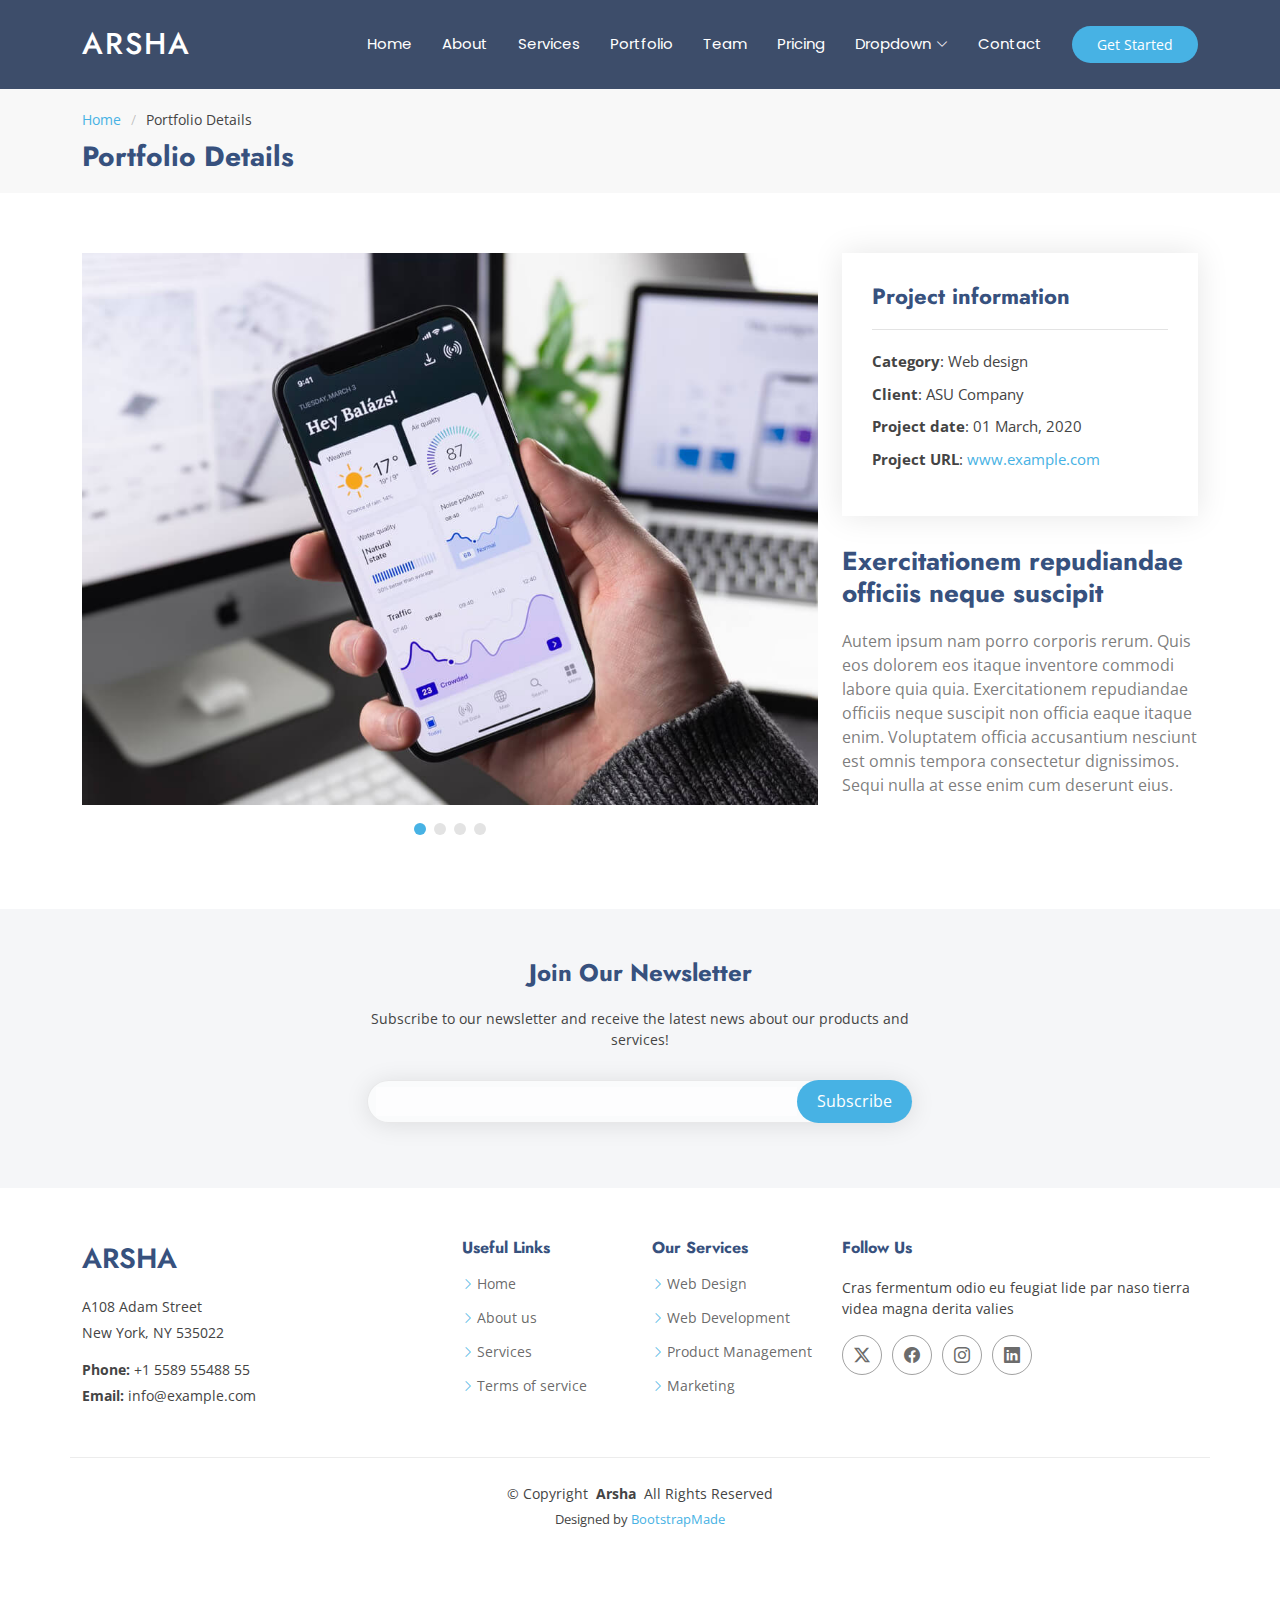
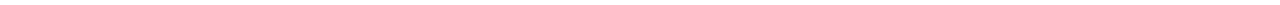
<file: portfolio-details.html>
<!DOCTYPE html>
<html lang="en">

<head>
  <meta charset="utf-8">
  <meta content="width=device-width, initial-scale=1.0" name="viewport">
  <title>Megha Enterprises</title>
  <meta name="description" content="">
  <meta name="keywords" content="">

  <!-- Favicons -->
  <link href="assets/img/favicon.png" rel="icon">
  <link href="assets/img/apple-touch-icon.png" rel="apple-touch-icon">

  <!-- Fonts -->
  <link href="https://fonts.googleapis.com" rel="preconnect">
  <link href="https://fonts.gstatic.com" rel="preconnect" crossorigin>
  <link href="https://fonts.googleapis.com/css2?family=Open+Sans:ital,wght@0,300;0,400;0,500;0,600;0,700;0,800;1,300;1,400;1,500;1,600;1,700;1,800&family=Poppins:ital,wght@0,100;0,200;0,300;0,400;0,500;0,600;0,700;0,800;0,900;1,100;1,200;1,300;1,400;1,500;1,600;1,700;1,800;1,900&family=Jost:ital,wght@0,100;0,200;0,300;0,400;0,500;0,600;0,700;0,800;0,900;1,100;1,200;1,300;1,400;1,500;1,600;1,700;1,800;1,900&display=swap" rel="stylesheet">

  <!-- Vendor CSS Files -->
  <link href="assets/vendor/bootstrap/css/bootstrap.min.css" rel="stylesheet">
  <link href="assets/vendor/bootstrap-icons/bootstrap-icons.css" rel="stylesheet">
  <link href="assets/vendor/aos/aos.css" rel="stylesheet">
  <link href="assets/vendor/glightbox/css/glightbox.min.css" rel="stylesheet">
  <link href="assets/vendor/swiper/swiper-bundle.min.css" rel="stylesheet">

  <!-- Main CSS File -->
  <link href="assets/css/main.css" rel="stylesheet">

  <!-- =======================================================
  * Template Name: Arsha
  * Template URL: https://bootstrapmade.com/arsha-free-bootstrap-html-template-corporate/
  * Updated: Aug 07 2024 with Bootstrap v5.3.3
  * Author: BootstrapMade.com
  * License: https://bootstrapmade.com/license/
  ======================================================== -->
</head>

<body class="portfolio-details-page">

  <header id="header" class="header d-flex align-items-center sticky-top">
    <div class="container-fluid container-xl position-relative d-flex align-items-center">

      <a href="index.html" class="logo d-flex align-items-center me-auto">
        <!-- Uncomment the line below if you also wish to use an image logo -->
        <!-- <img src="assets/img/logo.png" alt=""> -->
        <h1 class="sitename">Arsha</h1>
      </a>

      <nav id="navmenu" class="navmenu">
        <ul>
          <li><a href="#hero">Home</a></li>
          <li><a href="#about">About</a></li>
          <li><a href="#services">Services</a></li>
          <li><a href="#portfolio">Portfolio</a></li>
          <li><a href="#team">Team</a></li>
          <li><a href="#pricing">Pricing</a></li>
          <li class="dropdown"><a href="#"><span>Dropdown</span> <i class="bi bi-chevron-down toggle-dropdown"></i></a>
            <ul>
              <li><a href="#">Dropdown 1</a></li>
              <li class="dropdown"><a href="#"><span>Deep Dropdown</span> <i class="bi bi-chevron-down toggle-dropdown"></i></a>
                <ul>
                  <li><a href="#">Deep Dropdown 1</a></li>
                  <li><a href="#">Deep Dropdown 2</a></li>
                  <li><a href="#">Deep Dropdown 3</a></li>
                  <li><a href="#">Deep Dropdown 4</a></li>
                  <li><a href="#">Deep Dropdown 5</a></li>
                </ul>
              </li>
              <li><a href="#">Dropdown 2</a></li>
              <li><a href="#">Dropdown 3</a></li>
              <li><a href="#">Dropdown 4</a></li>
            </ul>
          </li>
          <li><a href="#contact">Contact</a></li>
        </ul>
        <i class="mobile-nav-toggle d-xl-none bi bi-list"></i>
      </nav>

      <a class="btn-getstarted" href="#about">Get Started</a>

    </div>
  </header>

  <main class="main">

    <!-- Page Title -->
    <div class="page-title" data-aos="fade">
      <div class="container">
        <nav class="breadcrumbs">
          <ol>
            <li><a href="index.html">Home</a></li>
            <li class="current">Portfolio Details</li>
          </ol>
        </nav>
        <h1>Portfolio Details</h1>
      </div>
    </div><!-- End Page Title -->

    <!-- Portfolio Details Section -->
    <section id="portfolio-details" class="portfolio-details section">

      <div class="container" data-aos="fade-up" data-aos-delay="100">

        <div class="row gy-4">

          <div class="col-lg-8">
            <div class="portfolio-details-slider swiper init-swiper">

              <script type="application/json" class="swiper-config">
                {
                  "loop": true,
                  "speed": 600,
                  "autoplay": {
                    "delay": 5000
                  },
                  "slidesPerView": "auto",
                  "pagination": {
                    "el": ".swiper-pagination",
                    "type": "bullets",
                    "clickable": true
                  }
                }
              </script>

              <div class="swiper-wrapper align-items-center">

                <div class="swiper-slide">
                  <img src="assets/img/portfolio/app-1.jpg" alt="">
                </div>

                <div class="swiper-slide">
                  <img src="assets/img/portfolio/product-1.jpg" alt="">
                </div>

                <div class="swiper-slide">
                  <img src="assets/img/portfolio/branding-1.jpg" alt="">
                </div>

                <div class="swiper-slide">
                  <img src="assets/img/portfolio/books-1.jpg" alt="">
                </div>

              </div>
              <div class="swiper-pagination"></div>
            </div>
          </div>

          <div class="col-lg-4">
            <div class="portfolio-info" data-aos="fade-up" data-aos-delay="200">
              <h3>Project information</h3>
              <ul>
                <li><strong>Category</strong>: Web design</li>
                <li><strong>Client</strong>: ASU Company</li>
                <li><strong>Project date</strong>: 01 March, 2020</li>
                <li><strong>Project URL</strong>: <a href="#">www.example.com</a></li>
              </ul>
            </div>
            <div class="portfolio-description" data-aos="fade-up" data-aos-delay="300">
              <h2>Exercitationem repudiandae officiis neque suscipit</h2>
              <p>
                Autem ipsum nam porro corporis rerum. Quis eos dolorem eos itaque inventore commodi labore quia quia. Exercitationem repudiandae officiis neque suscipit non officia eaque itaque enim. Voluptatem officia accusantium nesciunt est omnis tempora consectetur dignissimos. Sequi nulla at esse enim cum deserunt eius.
              </p>
            </div>
          </div>

        </div>

      </div>

    </section><!-- /Portfolio Details Section -->

  </main>

  <footer id="footer" class="footer">

    <div class="footer-newsletter">
      <div class="container">
        <div class="row justify-content-center text-center">
          <div class="col-lg-6">
            <h4>Join Our Newsletter</h4>
            <p>Subscribe to our newsletter and receive the latest news about our products and services!</p>
            <form action="forms/newsletter.php" method="post" class="php-email-form">
              <div class="newsletter-form"><input type="email" name="email"><input type="submit" value="Subscribe"></div>
              <div class="loading">Loading</div>
              <div class="error-message"></div>
              <div class="sent-message">Your subscription request has been sent. Thank you!</div>
            </form>
          </div>
        </div>
      </div>
    </div>

    <div class="container footer-top">
      <div class="row gy-4">
        <div class="col-lg-4 col-md-6 footer-about">
          <a href="index.html" class="d-flex align-items-center">
            <span class="sitename">Arsha</span>
          </a>
          <div class="footer-contact pt-3">
            <p>A108 Adam Street</p>
            <p>New York, NY 535022</p>
            <p class="mt-3"><strong>Phone:</strong> <span>+1 5589 55488 55</span></p>
            <p><strong>Email:</strong> <span>info@example.com</span></p>
          </div>
        </div>

        <div class="col-lg-2 col-md-3 footer-links">
          <h4>Useful Links</h4>
          <ul>
            <li><i class="bi bi-chevron-right"></i> <a href="#">Home</a></li>
            <li><i class="bi bi-chevron-right"></i> <a href="#">About us</a></li>
            <li><i class="bi bi-chevron-right"></i> <a href="#">Services</a></li>
            <li><i class="bi bi-chevron-right"></i> <a href="#">Terms of service</a></li>
          </ul>
        </div>

        <div class="col-lg-2 col-md-3 footer-links">
          <h4>Our Services</h4>
          <ul>
            <li><i class="bi bi-chevron-right"></i> <a href="#">Web Design</a></li>
            <li><i class="bi bi-chevron-right"></i> <a href="#">Web Development</a></li>
            <li><i class="bi bi-chevron-right"></i> <a href="#">Product Management</a></li>
            <li><i class="bi bi-chevron-right"></i> <a href="#">Marketing</a></li>
          </ul>
        </div>

        <div class="col-lg-4 col-md-12">
          <h4>Follow Us</h4>
          <p>Cras fermentum odio eu feugiat lide par naso tierra videa magna derita valies</p>
          <div class="social-links d-flex">
            <a href=""><i class="bi bi-twitter-x"></i></a>
            <a href=""><i class="bi bi-facebook"></i></a>
            <a href=""><i class="bi bi-instagram"></i></a>
            <a href=""><i class="bi bi-linkedin"></i></a>
          </div>
        </div>

      </div>
    </div>

    <div class="container copyright text-center mt-4">
      <p>© <span>Copyright</span> <strong class="px-1 sitename">Arsha</strong> <span>All Rights Reserved</span></p>
      <div class="credits">
        <!-- All the links in the footer should remain intact. -->
        <!-- You can delete the links only if you've purchased the pro version. -->
        <!-- Licensing information: https://bootstrapmade.com/license/ -->
        <!-- Purchase the pro version with working PHP/AJAX contact form: [buy-url] -->
        Designed by <a href="https://bootstrapmade.com/">BootstrapMade</a>
      </div>
    </div>

  </footer>

  <!-- Scroll Top -->
  <a href="#" id="scroll-top" class="scroll-top d-flex align-items-center justify-content-center"><i class="bi bi-arrow-up-short"></i></a>

  <!-- Preloader -->
  <div id="preloader"></div>

  <!-- Vendor JS Files -->
  <script src="assets/vendor/bootstrap/js/bootstrap.bundle.min.js"></script>
  <script src="assets/vendor/php-email-form/validate.js"></script>
  <script src="assets/vendor/aos/aos.js"></script>
  <script src="assets/vendor/glightbox/js/glightbox.min.js"></script>
  <script src="assets/vendor/swiper/swiper-bundle.min.js"></script>
  <script src="assets/vendor/waypoints/noframework.waypoints.js"></script>
  <script src="assets/vendor/imagesloaded/imagesloaded.pkgd.min.js"></script>
  <script src="assets/vendor/isotope-layout/isotope.pkgd.min.js"></script>

  <!-- Main JS File -->
  <script src="assets/js/main.js"></script>

</body>

</html>
</file>
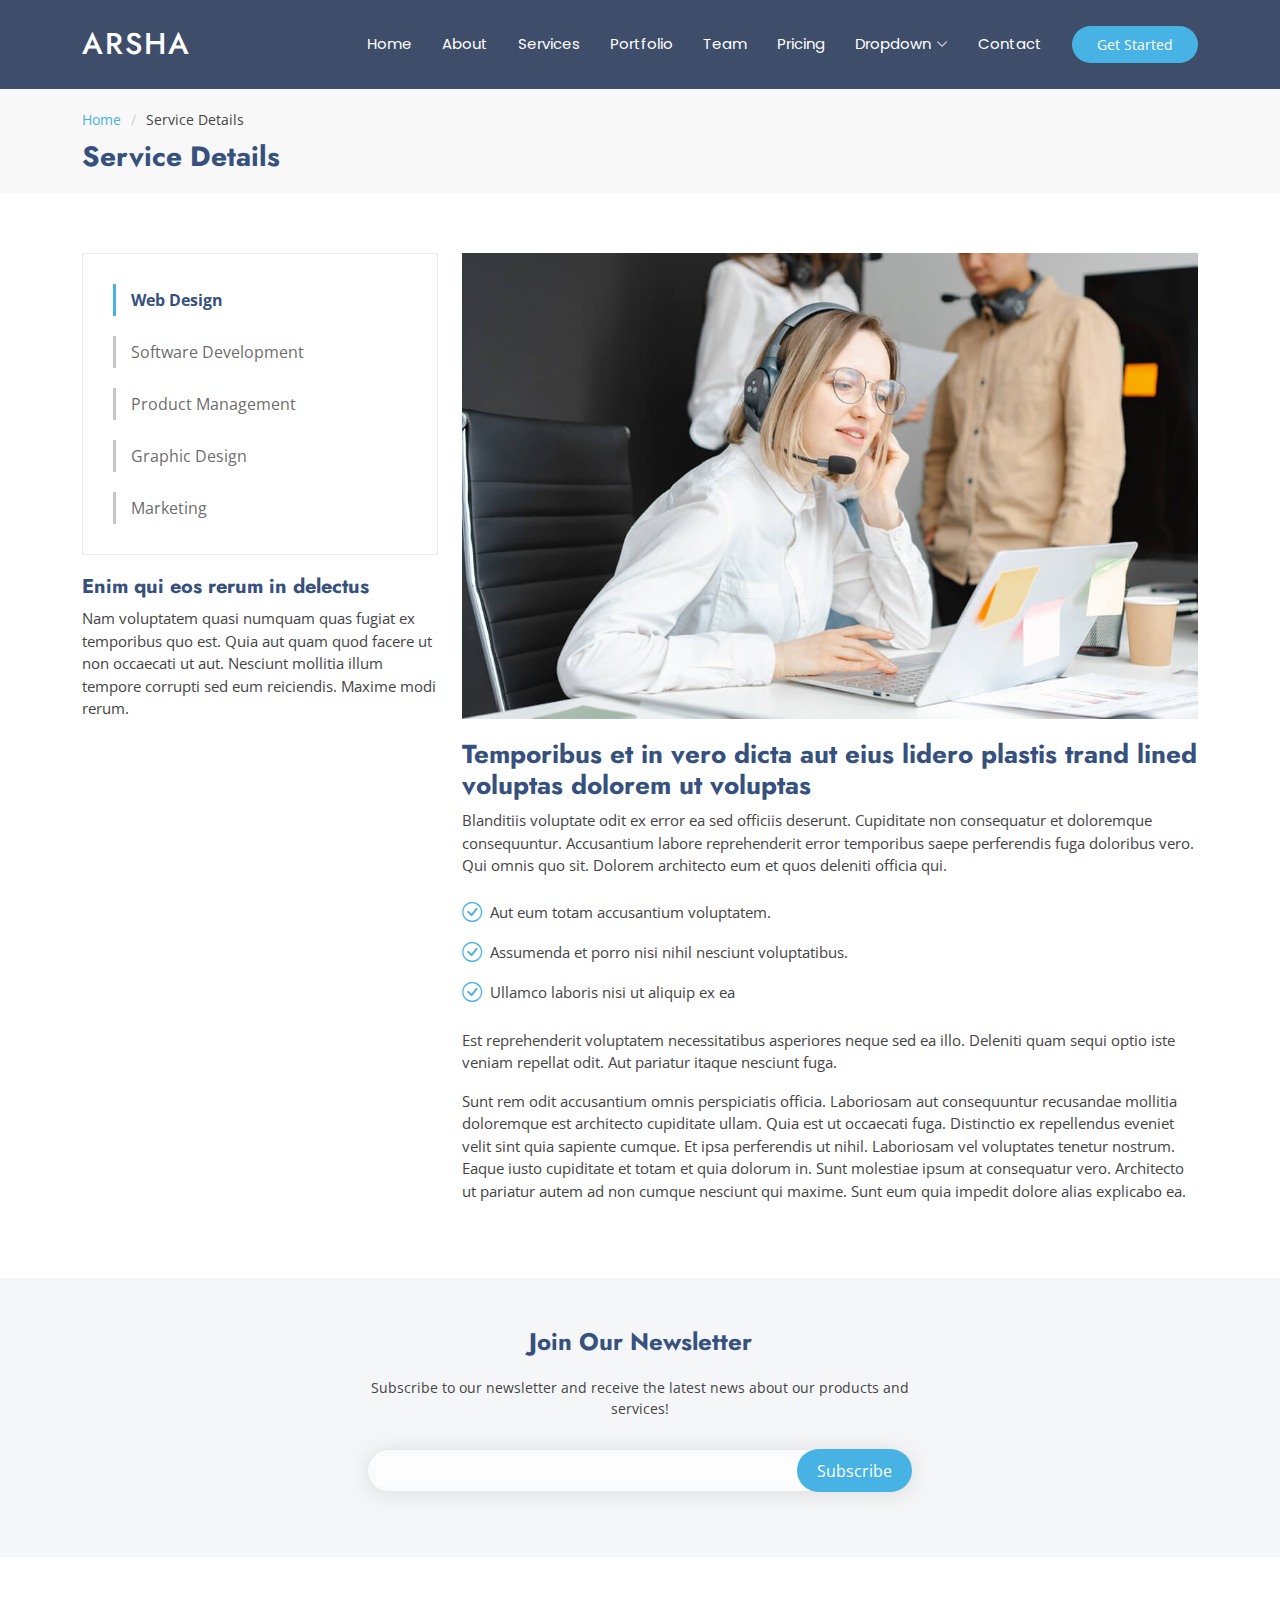
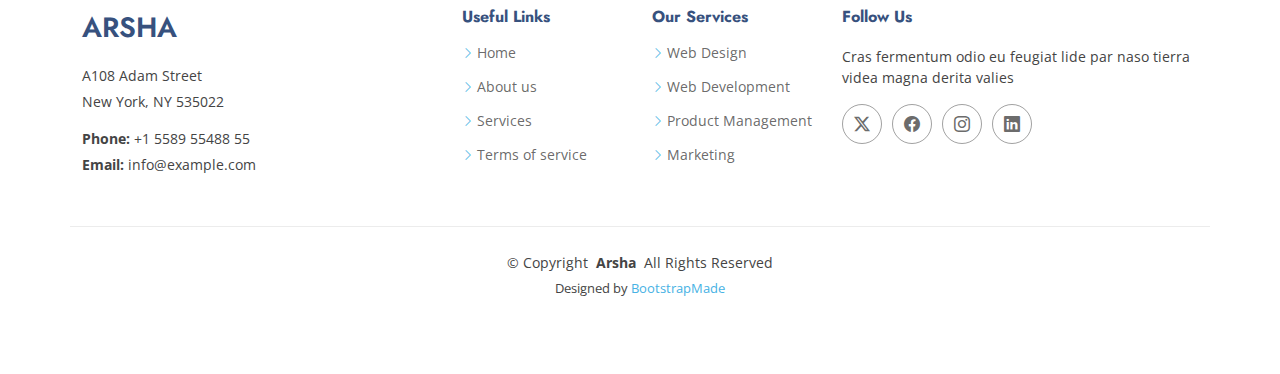
<file: service-details.html>
<!DOCTYPE html>
<html lang="en">

<head>
  <meta charset="utf-8">
  <meta content="width=device-width, initial-scale=1.0" name="viewport">
  <title>Service Details - Arsha Bootstrap Template</title>
  <meta name="description" content="">
  <meta name="keywords" content="">

  <!-- Favicons -->
  <link href="assets/img/favicon.png" rel="icon">
  <link href="assets/img/apple-touch-icon.png" rel="apple-touch-icon">

  <!-- Fonts -->
  <link href="https://fonts.googleapis.com" rel="preconnect">
  <link href="https://fonts.gstatic.com" rel="preconnect" crossorigin>
  <link href="https://fonts.googleapis.com/css2?family=Open+Sans:ital,wght@0,300;0,400;0,500;0,600;0,700;0,800;1,300;1,400;1,500;1,600;1,700;1,800&family=Poppins:ital,wght@0,100;0,200;0,300;0,400;0,500;0,600;0,700;0,800;0,900;1,100;1,200;1,300;1,400;1,500;1,600;1,700;1,800;1,900&family=Jost:ital,wght@0,100;0,200;0,300;0,400;0,500;0,600;0,700;0,800;0,900;1,100;1,200;1,300;1,400;1,500;1,600;1,700;1,800;1,900&display=swap" rel="stylesheet">

  <!-- Vendor CSS Files -->
  <link href="assets/vendor/bootstrap/css/bootstrap.min.css" rel="stylesheet">
  <link href="assets/vendor/bootstrap-icons/bootstrap-icons.css" rel="stylesheet">
  <link href="assets/vendor/aos/aos.css" rel="stylesheet">
  <link href="assets/vendor/glightbox/css/glightbox.min.css" rel="stylesheet">
  <link href="assets/vendor/swiper/swiper-bundle.min.css" rel="stylesheet">

  <!-- Main CSS File -->
  <link href="assets/css/main.css" rel="stylesheet">

  <!-- =======================================================
  * Template Name: Arsha
  * Template URL: https://bootstrapmade.com/arsha-free-bootstrap-html-template-corporate/
  * Updated: Aug 07 2024 with Bootstrap v5.3.3
  * Author: BootstrapMade.com
  * License: https://bootstrapmade.com/license/
  ======================================================== -->
</head>

<body class="service-details-page">

  <header id="header" class="header d-flex align-items-center sticky-top">
    <div class="container-fluid container-xl position-relative d-flex align-items-center">

      <a href="index.html" class="logo d-flex align-items-center me-auto">
        <!-- Uncomment the line below if you also wish to use an image logo -->
        <!-- <img src="assets/img/logo.png" alt=""> -->
        <h1 class="sitename">Arsha</h1>
      </a>

      <nav id="navmenu" class="navmenu">
        <ul>
          <li><a href="#hero">Home</a></li>
          <li><a href="#about">About</a></li>
          <li><a href="#services">Services</a></li>
          <li><a href="#portfolio">Portfolio</a></li>
          <li><a href="#team">Team</a></li>
          <li><a href="#pricing">Pricing</a></li>
          <li class="dropdown"><a href="#"><span>Dropdown</span> <i class="bi bi-chevron-down toggle-dropdown"></i></a>
            <ul>
              <li><a href="#">Dropdown 1</a></li>
              <li class="dropdown"><a href="#"><span>Deep Dropdown</span> <i class="bi bi-chevron-down toggle-dropdown"></i></a>
                <ul>
                  <li><a href="#">Deep Dropdown 1</a></li>
                  <li><a href="#">Deep Dropdown 2</a></li>
                  <li><a href="#">Deep Dropdown 3</a></li>
                  <li><a href="#">Deep Dropdown 4</a></li>
                  <li><a href="#">Deep Dropdown 5</a></li>
                </ul>
              </li>
              <li><a href="#">Dropdown 2</a></li>
              <li><a href="#">Dropdown 3</a></li>
              <li><a href="#">Dropdown 4</a></li>
            </ul>
          </li>
          <li><a href="#contact">Contact</a></li>
        </ul>
        <i class="mobile-nav-toggle d-xl-none bi bi-list"></i>
      </nav>

      <a class="btn-getstarted" href="#about">Get Started</a>

    </div>
  </header>

  <main class="main">

    <!-- Page Title -->
    <div class="page-title" data-aos="fade">
      <div class="container">
        <nav class="breadcrumbs">
          <ol>
            <li><a href="index.html">Home</a></li>
            <li class="current">Service Details</li>
          </ol>
        </nav>
        <h1>Service Details</h1>
      </div>
    </div><!-- End Page Title -->

    <!-- Service Details Section -->
    <section id="service-details" class="service-details section">

      <div class="container">

        <div class="row gy-4">

          <div class="col-lg-4" data-aos="fade-up" data-aos-delay="100">
            <div class="services-list">
              <a href="#" class="active">Web Design</a>
              <a href="#">Software Development</a>
              <a href="#">Product Management</a>
              <a href="#">Graphic Design</a>
              <a href="#">Marketing</a>
            </div>

            <h4>Enim qui eos rerum in delectus</h4>
            <p>Nam voluptatem quasi numquam quas fugiat ex temporibus quo est. Quia aut quam quod facere ut non occaecati ut aut. Nesciunt mollitia illum tempore corrupti sed eum reiciendis. Maxime modi rerum.</p>
          </div>

          <div class="col-lg-8" data-aos="fade-up" data-aos-delay="200">
            <img src="assets/img/services.jpg" alt="" class="img-fluid services-img">
            <h3>Temporibus et in vero dicta aut eius lidero plastis trand lined voluptas dolorem ut voluptas</h3>
            <p>
              Blanditiis voluptate odit ex error ea sed officiis deserunt. Cupiditate non consequatur et doloremque consequuntur. Accusantium labore reprehenderit error temporibus saepe perferendis fuga doloribus vero. Qui omnis quo sit. Dolorem architecto eum et quos deleniti officia qui.
            </p>
            <ul>
              <li><i class="bi bi-check-circle"></i> <span>Aut eum totam accusantium voluptatem.</span></li>
              <li><i class="bi bi-check-circle"></i> <span>Assumenda et porro nisi nihil nesciunt voluptatibus.</span></li>
              <li><i class="bi bi-check-circle"></i> <span>Ullamco laboris nisi ut aliquip ex ea</span></li>
            </ul>
            <p>
              Est reprehenderit voluptatem necessitatibus asperiores neque sed ea illo. Deleniti quam sequi optio iste veniam repellat odit. Aut pariatur itaque nesciunt fuga.
            </p>
            <p>
              Sunt rem odit accusantium omnis perspiciatis officia. Laboriosam aut consequuntur recusandae mollitia doloremque est architecto cupiditate ullam. Quia est ut occaecati fuga. Distinctio ex repellendus eveniet velit sint quia sapiente cumque. Et ipsa perferendis ut nihil. Laboriosam vel voluptates tenetur nostrum. Eaque iusto cupiditate et totam et quia dolorum in. Sunt molestiae ipsum at consequatur vero. Architecto ut pariatur autem ad non cumque nesciunt qui maxime. Sunt eum quia impedit dolore alias explicabo ea.
            </p>
          </div>

        </div>

      </div>

    </section><!-- /Service Details Section -->

  </main>

  <footer id="footer" class="footer">

    <div class="footer-newsletter">
      <div class="container">
        <div class="row justify-content-center text-center">
          <div class="col-lg-6">
            <h4>Join Our Newsletter</h4>
            <p>Subscribe to our newsletter and receive the latest news about our products and services!</p>
            <form action="forms/newsletter.php" method="post" class="php-email-form">
              <div class="newsletter-form"><input type="email" name="email"><input type="submit" value="Subscribe"></div>
              <div class="loading">Loading</div>
              <div class="error-message"></div>
              <div class="sent-message">Your subscription request has been sent. Thank you!</div>
            </form>
          </div>
        </div>
      </div>
    </div>

    <div class="container footer-top">
      <div class="row gy-4">
        <div class="col-lg-4 col-md-6 footer-about">
          <a href="index.html" class="d-flex align-items-center">
            <span class="sitename">Arsha</span>
          </a>
          <div class="footer-contact pt-3">
            <p>A108 Adam Street</p>
            <p>New York, NY 535022</p>
            <p class="mt-3"><strong>Phone:</strong> <span>+1 5589 55488 55</span></p>
            <p><strong>Email:</strong> <span>info@example.com</span></p>
          </div>
        </div>

        <div class="col-lg-2 col-md-3 footer-links">
          <h4>Useful Links</h4>
          <ul>
            <li><i class="bi bi-chevron-right"></i> <a href="#">Home</a></li>
            <li><i class="bi bi-chevron-right"></i> <a href="#">About us</a></li>
            <li><i class="bi bi-chevron-right"></i> <a href="#">Services</a></li>
            <li><i class="bi bi-chevron-right"></i> <a href="#">Terms of service</a></li>
          </ul>
        </div>

        <div class="col-lg-2 col-md-3 footer-links">
          <h4>Our Services</h4>
          <ul>
            <li><i class="bi bi-chevron-right"></i> <a href="#">Web Design</a></li>
            <li><i class="bi bi-chevron-right"></i> <a href="#">Web Development</a></li>
            <li><i class="bi bi-chevron-right"></i> <a href="#">Product Management</a></li>
            <li><i class="bi bi-chevron-right"></i> <a href="#">Marketing</a></li>
          </ul>
        </div>

        <div class="col-lg-4 col-md-12">
          <h4>Follow Us</h4>
          <p>Cras fermentum odio eu feugiat lide par naso tierra videa magna derita valies</p>
          <div class="social-links d-flex">
            <a href=""><i class="bi bi-twitter-x"></i></a>
            <a href=""><i class="bi bi-facebook"></i></a>
            <a href=""><i class="bi bi-instagram"></i></a>
            <a href=""><i class="bi bi-linkedin"></i></a>
          </div>
        </div>

      </div>
    </div>

    <div class="container copyright text-center mt-4">
      <p>© <span>Copyright</span> <strong class="px-1 sitename">Arsha</strong> <span>All Rights Reserved</span></p>
      <div class="credits">
        <!-- All the links in the footer should remain intact. -->
        <!-- You can delete the links only if you've purchased the pro version. -->
        <!-- Licensing information: https://bootstrapmade.com/license/ -->
        <!-- Purchase the pro version with working PHP/AJAX contact form: [buy-url] -->
        Designed by <a href="https://bootstrapmade.com/">BootstrapMade</a>
      </div>
    </div>

  </footer>

  <!-- Scroll Top -->
  <a href="#" id="scroll-top" class="scroll-top d-flex align-items-center justify-content-center"><i class="bi bi-arrow-up-short"></i></a>

  <!-- Preloader -->
  <div id="preloader"></div>

  <!-- Vendor JS Files -->
  <script src="assets/vendor/bootstrap/js/bootstrap.bundle.min.js"></script>
  <script src="assets/vendor/php-email-form/validate.js"></script>
  <script src="assets/vendor/aos/aos.js"></script>
  <script src="assets/vendor/glightbox/js/glightbox.min.js"></script>
  <script src="assets/vendor/swiper/swiper-bundle.min.js"></script>
  <script src="assets/vendor/waypoints/noframework.waypoints.js"></script>
  <script src="assets/vendor/imagesloaded/imagesloaded.pkgd.min.js"></script>
  <script src="assets/vendor/isotope-layout/isotope.pkgd.min.js"></script>

  <!-- Main JS File -->
  <script src="assets/js/main.js"></script>

</body>

</html>
</file>
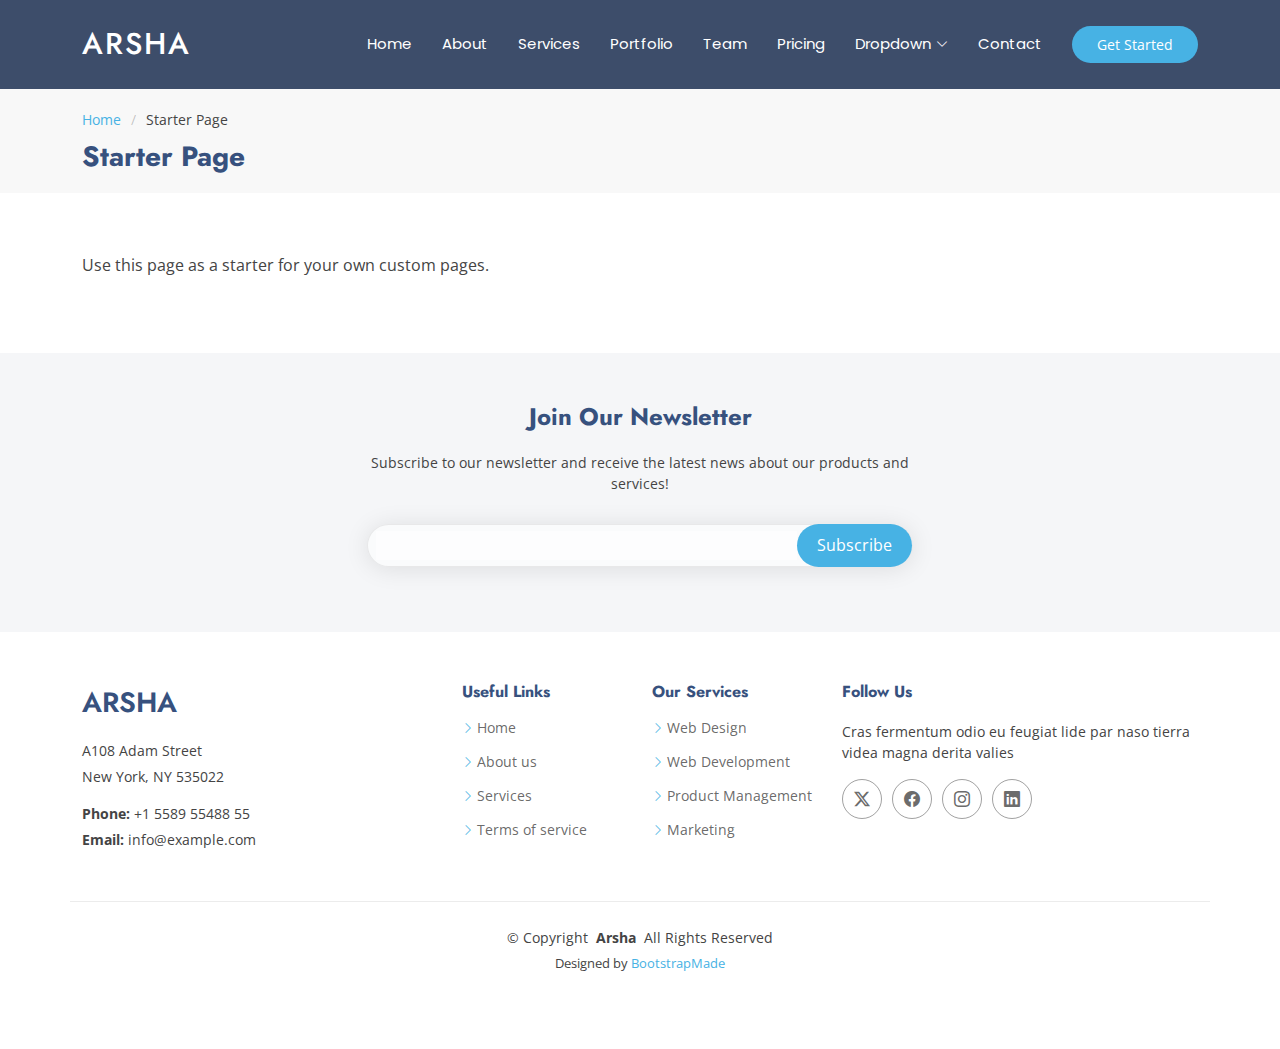
<file: starter-page.html>
<!DOCTYPE html>
<html lang="en">

<head>
  <meta charset="utf-8">
  <meta content="width=device-width, initial-scale=1.0" name="viewport">
  <title>Starter Page - Arsha Bootstrap Template</title>
  <meta name="description" content="">
  <meta name="keywords" content="">

  <!-- Favicons -->
  <link href="assets/img/favicon.png" rel="icon">
  <link href="assets/img/apple-touch-icon.png" rel="apple-touch-icon">

  <!-- Fonts -->
  <link href="https://fonts.googleapis.com" rel="preconnect">
  <link href="https://fonts.gstatic.com" rel="preconnect" crossorigin>
  <link href="https://fonts.googleapis.com/css2?family=Open+Sans:ital,wght@0,300;0,400;0,500;0,600;0,700;0,800;1,300;1,400;1,500;1,600;1,700;1,800&family=Poppins:ital,wght@0,100;0,200;0,300;0,400;0,500;0,600;0,700;0,800;0,900;1,100;1,200;1,300;1,400;1,500;1,600;1,700;1,800;1,900&family=Jost:ital,wght@0,100;0,200;0,300;0,400;0,500;0,600;0,700;0,800;0,900;1,100;1,200;1,300;1,400;1,500;1,600;1,700;1,800;1,900&display=swap" rel="stylesheet">

  <!-- Vendor CSS Files -->
  <link href="assets/vendor/bootstrap/css/bootstrap.min.css" rel="stylesheet">
  <link href="assets/vendor/bootstrap-icons/bootstrap-icons.css" rel="stylesheet">
  <link href="assets/vendor/aos/aos.css" rel="stylesheet">
  <link href="assets/vendor/glightbox/css/glightbox.min.css" rel="stylesheet">
  <link href="assets/vendor/swiper/swiper-bundle.min.css" rel="stylesheet">

  <!-- Main CSS File -->
  <link href="assets/css/main.css" rel="stylesheet">

  <!-- =======================================================
  * Template Name: Arsha
  * Template URL: https://bootstrapmade.com/arsha-free-bootstrap-html-template-corporate/
  * Updated: Aug 07 2024 with Bootstrap v5.3.3
  * Author: BootstrapMade.com
  * License: https://bootstrapmade.com/license/
  ======================================================== -->
</head>

<body class="starter-page-page">

  <header id="header" class="header d-flex align-items-center sticky-top">
    <div class="container-fluid container-xl position-relative d-flex align-items-center">

      <a href="index.html" class="logo d-flex align-items-center me-auto">
        <!-- Uncomment the line below if you also wish to use an image logo -->
        <!-- <img src="assets/img/logo.png" alt=""> -->
        <h1 class="sitename">Arsha</h1>
      </a>

      <nav id="navmenu" class="navmenu">
        <ul>
          <li><a href="#hero">Home</a></li>
          <li><a href="#about">About</a></li>
          <li><a href="#services">Services</a></li>
          <li><a href="#portfolio">Portfolio</a></li>
          <li><a href="#team">Team</a></li>
          <li><a href="#pricing">Pricing</a></li>
          <li class="dropdown"><a href="#"><span>Dropdown</span> <i class="bi bi-chevron-down toggle-dropdown"></i></a>
            <ul>
              <li><a href="#">Dropdown 1</a></li>
              <li class="dropdown"><a href="#"><span>Deep Dropdown</span> <i class="bi bi-chevron-down toggle-dropdown"></i></a>
                <ul>
                  <li><a href="#">Deep Dropdown 1</a></li>
                  <li><a href="#">Deep Dropdown 2</a></li>
                  <li><a href="#">Deep Dropdown 3</a></li>
                  <li><a href="#">Deep Dropdown 4</a></li>
                  <li><a href="#">Deep Dropdown 5</a></li>
                </ul>
              </li>
              <li><a href="#">Dropdown 2</a></li>
              <li><a href="#">Dropdown 3</a></li>
              <li><a href="#">Dropdown 4</a></li>
            </ul>
          </li>
          <li><a href="#contact">Contact</a></li>
        </ul>
        <i class="mobile-nav-toggle d-xl-none bi bi-list"></i>
      </nav>

      <a class="btn-getstarted" href="#about">Get Started</a>

    </div>
  </header>

  <main class="main">

    <!-- Page Title -->
    <div class="page-title" data-aos="fade">
      <div class="container">
        <nav class="breadcrumbs">
          <ol>
            <li><a href="index.html">Home</a></li>
            <li class="current">Starter Page</li>
          </ol>
        </nav>
        <h1>Starter Page</h1>
      </div>
    </div><!-- End Page Title -->

    <!-- Starter Section Section -->
    <section id="starter-section" class="starter-section section">

      <div class="container" data-aos="fade-up">
        <p>Use this page as a starter for your own custom pages.</p>
      </div>

    </section><!-- /Starter Section Section -->

  </main>

  <footer id="footer" class="footer">

    <div class="footer-newsletter">
      <div class="container">
        <div class="row justify-content-center text-center">
          <div class="col-lg-6">
            <h4>Join Our Newsletter</h4>
            <p>Subscribe to our newsletter and receive the latest news about our products and services!</p>
            <form action="forms/newsletter.php" method="post" class="php-email-form">
              <div class="newsletter-form"><input type="email" name="email"><input type="submit" value="Subscribe"></div>
              <div class="loading">Loading</div>
              <div class="error-message"></div>
              <div class="sent-message">Your subscription request has been sent. Thank you!</div>
            </form>
          </div>
        </div>
      </div>
    </div>

    <div class="container footer-top">
      <div class="row gy-4">
        <div class="col-lg-4 col-md-6 footer-about">
          <a href="index.html" class="d-flex align-items-center">
            <span class="sitename">Arsha</span>
          </a>
          <div class="footer-contact pt-3">
            <p>A108 Adam Street</p>
            <p>New York, NY 535022</p>
            <p class="mt-3"><strong>Phone:</strong> <span>+1 5589 55488 55</span></p>
            <p><strong>Email:</strong> <span>info@example.com</span></p>
          </div>
        </div>

        <div class="col-lg-2 col-md-3 footer-links">
          <h4>Useful Links</h4>
          <ul>
            <li><i class="bi bi-chevron-right"></i> <a href="#">Home</a></li>
            <li><i class="bi bi-chevron-right"></i> <a href="#">About us</a></li>
            <li><i class="bi bi-chevron-right"></i> <a href="#">Services</a></li>
            <li><i class="bi bi-chevron-right"></i> <a href="#">Terms of service</a></li>
          </ul>
        </div>

        <div class="col-lg-2 col-md-3 footer-links">
          <h4>Our Services</h4>
          <ul>
            <li><i class="bi bi-chevron-right"></i> <a href="#">Web Design</a></li>
            <li><i class="bi bi-chevron-right"></i> <a href="#">Web Development</a></li>
            <li><i class="bi bi-chevron-right"></i> <a href="#">Product Management</a></li>
            <li><i class="bi bi-chevron-right"></i> <a href="#">Marketing</a></li>
          </ul>
        </div>

        <div class="col-lg-4 col-md-12">
          <h4>Follow Us</h4>
          <p>Cras fermentum odio eu feugiat lide par naso tierra videa magna derita valies</p>
          <div class="social-links d-flex">
            <a href=""><i class="bi bi-twitter-x"></i></a>
            <a href=""><i class="bi bi-facebook"></i></a>
            <a href=""><i class="bi bi-instagram"></i></a>
            <a href=""><i class="bi bi-linkedin"></i></a>
          </div>
        </div>

      </div>
    </div>

    <div class="container copyright text-center mt-4">
      <p>© <span>Copyright</span> <strong class="px-1 sitename">Arsha</strong> <span>All Rights Reserved</span></p>
      <div class="credits">
        <!-- All the links in the footer should remain intact. -->
        <!-- You can delete the links only if you've purchased the pro version. -->
        <!-- Licensing information: https://bootstrapmade.com/license/ -->
        <!-- Purchase the pro version with working PHP/AJAX contact form: [buy-url] -->
        Designed by <a href="https://bootstrapmade.com/">BootstrapMade</a>
      </div>
    </div>

  </footer>

  <!-- Scroll Top -->
  <a href="#" id="scroll-top" class="scroll-top d-flex align-items-center justify-content-center"><i class="bi bi-arrow-up-short"></i></a>

  <!-- Preloader -->
  <div id="preloader"></div>

  <!-- Vendor JS Files -->
  <script src="assets/vendor/bootstrap/js/bootstrap.bundle.min.js"></script>
  <script src="assets/vendor/php-email-form/validate.js"></script>
  <script src="assets/vendor/aos/aos.js"></script>
  <script src="assets/vendor/glightbox/js/glightbox.min.js"></script>
  <script src="assets/vendor/swiper/swiper-bundle.min.js"></script>
  <script src="assets/vendor/waypoints/noframework.waypoints.js"></script>
  <script src="assets/vendor/imagesloaded/imagesloaded.pkgd.min.js"></script>
  <script src="assets/vendor/isotope-layout/isotope.pkgd.min.js"></script>

  <!-- Main JS File -->
  <script src="assets/js/main.js"></script>

</body>

</html>
</file>
<file: assets/css/main.css>
/**
* Template Name: Arsha
* Template URL: https://bootstrapmade.com/arsha-free-bootstrap-html-template-corporate/
* Updated: Aug 07 2024 with Bootstrap v5.3.3
* Author: BootstrapMade.com
* License: https://bootstrapmade.com/license/
*/

/*--------------------------------------------------------------
# Font & Color Variables
# Help: https://bootstrapmade.com/color-system/
--------------------------------------------------------------*/
/* Fonts */
:root {
  --default-font: "Open Sans",  system-ui, -apple-system, "Segoe UI", Roboto, "Helvetica Neue", Arial, "Noto Sans", "Liberation Sans", sans-serif, "Apple Color Emoji", "Segoe UI Emoji", "Segoe UI Symbol", "Noto Color Emoji";
  --heading-font: "Jost",  sans-serif;
  --nav-font: "Poppins",  sans-serif;
}

/* Global Colors - The following color variables are used throughout the website. Updating them here will change the color scheme of the entire website */
:root { 
  --background-color: #ffffff; /* Background color for the entire website, including individual sections */
  --default-color: #444444; /* Default color used for the majority of the text content across the entire website */
  --heading-color: #37517e; /* Color for headings, subheadings and title throughout the website */
  --accent-color: #47b2e4; /* Accent color that represents your brand on the website. It's used for buttons, links, and other elements that need to stand out */
  --surface-color: #ffffff; /* The surface color is used as a background of boxed elements within sections, such as cards, icon boxes, or other elements that require a visual separation from the global background. */
  --contrast-color: #ffffff; /* Contrast color for text, ensuring readability against backgrounds of accent, heading, or default colors. */
}

/* Nav Menu Colors - The following color variables are used specifically for the navigation menu. They are separate from the global colors to allow for more customization options */
:root {
  --nav-color: #ffffff;  /* The default color of the main navmenu links */
  --nav-hover-color: #47b2e4; /* Applied to main navmenu links when they are hovered over or active */
  --nav-mobile-background-color: #ffffff; /* Used as the background color for mobile navigation menu */
  --nav-dropdown-background-color: #ffffff; /* Used as the background color for dropdown items that appear when hovering over primary navigation items */
  --nav-dropdown-color: #444444; /* Used for navigation links of the dropdown items in the navigation menu. */
  --nav-dropdown-hover-color: #47b2e4; /* Similar to --nav-hover-color, this color is applied to dropdown navigation links when they are hovered over. */
}

/* Color Presets - These classes override global colors when applied to any section or element, providing reuse of the sam color scheme. */

.light-background {
  --background-color: #f5f6f8;
  --surface-color: #ffffff;
}

.dark-background {
  --background-color: #37517e;
  --default-color: #ffffff;
  --heading-color: #ffffff;
  --surface-color: #4668a2;
  --contrast-color: #ffffff;
}

/* Smooth scroll */
:root {
  scroll-behavior: smooth;
}

/*--------------------------------------------------------------
# General Styling & Shared Classes
--------------------------------------------------------------*/
body {
  color: var(--default-color);
  background-color: var(--background-color);
  font-family: var(--default-font);
}

a {
  color: var(--accent-color);
  text-decoration: none;
  transition: 0.3s;
}

a:hover {
  color: color-mix(in srgb, var(--accent-color), transparent 25%);
  text-decoration: none;
}

h1,
h2,
h3,
h4,
h5,
h6 {
  color: var(--heading-color);
  font-family: var(--heading-font);
}

/* PHP Email Form Messages
------------------------------*/
.php-email-form .error-message {
  display: none;
  background: #df1529;
  color: #ffffff;
  text-align: left;
  padding: 15px;
  margin-bottom: 24px;
  font-weight: 600;
}

.php-email-form .sent-message {
  display: none;
  color: #ffffff;
  background: #059652;
  text-align: center;
  padding: 15px;
  margin-bottom: 24px;
  font-weight: 600;
}

.php-email-form .loading {
  display: none;
  background: var(--surface-color);
  text-align: center;
  padding: 15px;
  margin-bottom: 24px;
}

.php-email-form .loading:before {
  content: "";
  display: inline-block;
  border-radius: 50%;
  width: 24px;
  height: 24px;
  margin: 0 10px -6px 0;
  border: 3px solid var(--accent-color);
  border-top-color: var(--surface-color);
  animation: php-email-form-loading 1s linear infinite;
}

@keyframes php-email-form-loading {
  0% {
    transform: rotate(0deg);
  }

  100% {
    transform: rotate(360deg);
  }
}

/*--------------------------------------------------------------
# Global Header
--------------------------------------------------------------*/
.header {
  --background-color: #3d4d6a;
  --heading-color: #ffffff;
  color: var(--default-color);
  background-color: var(--background-color);
  padding: 15px 0;
  transition: all 0.5s;
  z-index: 997;
}

.header .logo {
  line-height: 1;
}

.header .logo img {
  max-height: 36px;
  margin-right: 8px;
}

.header .logo h1 {
  font-size: 30px;
  margin: 0;
  font-weight: 500;
  color: var(--heading-color);
  letter-spacing: 2px;
  text-transform: uppercase;
}

.header .btn-getstarted,
.header .btn-getstarted:focus {
  color: var(--contrast-color);
  background: var(--accent-color);
  font-size: 14px;
  padding: 8px 25px;
  margin: 0 0 0 30px;
  border-radius: 50px;
  transition: 0.3s;
}

.header .btn-getstarted:hover,
.header .btn-getstarted:focus:hover {
  color: var(--contrast-color);
  background: color-mix(in srgb, var(--accent-color), transparent 15%);
}

@media (max-width: 1200px) {
  .header .logo {
    order: 1;
  }

  .header .btn-getstarted {
    order: 2;
    margin: 0 15px 0 0;
    padding: 6px 15px;
  }

  .header .navmenu {
    order: 3;
  }
}

/* Index Page Header
------------------------------*/
.index-page .header {
  --background-color: rgba(255, 255, 255, 0);
  --heading-color: #ffffff;
  --nav-color: #ffffff;
}

/* Index Page Header on Scroll
------------------------------*/
.index-page.scrolled .header {
  --background-color: rgba(40, 58, 90, 0.9);
}

/*--------------------------------------------------------------
# Navigation Menu
--------------------------------------------------------------*/
/* Desktop Navigation */
@media (min-width: 1200px) {
  .navmenu {
    padding: 0;
  }

  .navmenu ul {
    margin: 0;
    padding: 0;
    display: flex;
    list-style: none;
    align-items: center;
  }

  .navmenu li {
    position: relative;
  }

  .navmenu a,
  .navmenu a:focus {
    color: var(--nav-color);
    padding: 18px 15px;
    font-size: 15px;
    font-family: var(--nav-font);
    font-weight: 400;
    display: flex;
    align-items: center;
    justify-content: space-between;
    white-space: nowrap;
    transition: 0.3s;
  }

  .navmenu a i,
  .navmenu a:focus i {
    font-size: 12px;
    line-height: 0;
    margin-left: 5px;
    transition: 0.3s;
  }

  .navmenu li:last-child a {
    padding-right: 0;
  }

  .navmenu li:hover>a,
  .navmenu .active,
  .navmenu .active:focus {
    color: var(--nav-hover-color);
  }

  .navmenu .dropdown ul {
    margin: 0;
    padding: 10px 0;
    background: var(--nav-dropdown-background-color);
    display: block;
    position: absolute;
    visibility: hidden;
    left: 14px;
    top: 130%;
    opacity: 0;
    transition: 0.3s;
    border-radius: 4px;
    z-index: 99;
    box-shadow: 0px 0px 30px rgba(0, 0, 0, 0.1);
  }

  .navmenu .dropdown ul li {
    min-width: 200px;
  }

  .navmenu .dropdown ul a {
    padding: 10px 20px;
    font-size: 15px;
    text-transform: none;
    color: var(--nav-dropdown-color);
  }

  .navmenu .dropdown ul a i {
    font-size: 12px;
  }

  .navmenu .dropdown ul a:hover,
  .navmenu .dropdown ul .active:hover,
  .navmenu .dropdown ul li:hover>a {
    color: var(--nav-dropdown-hover-color);
  }

  .navmenu .dropdown:hover>ul {
    opacity: 1;
    top: 100%;
    visibility: visible;
  }

  .navmenu .dropdown .dropdown ul {
    top: 0;
    left: -90%;
    visibility: hidden;
  }

  .navmenu .dropdown .dropdown:hover>ul {
    opacity: 1;
    top: 0;
    left: -100%;
    visibility: visible;
  }

  .navmenu .megamenu {
    position: static;
  }

  .navmenu .megamenu ul {
    margin: 0;
    padding: 10px;
    background: var(--nav-dropdown-background-color);
    box-shadow: 0px 0px 20px rgba(0, 0, 0, 0.1);
    position: absolute;
    top: 130%;
    left: 0;
    right: 0;
    visibility: hidden;
    opacity: 0;
    display: flex;
    transition: 0.3s;
    border-radius: 4px;
    z-index: 99;
  }

  .navmenu .megamenu ul li {
    flex: 1;
  }

  .navmenu .megamenu ul li a,
  .navmenu .megamenu ul li:hover>a {
    padding: 10px 20px;
    font-size: 15px;
    color: var(--nav-dropdown-color);
  }

  .navmenu .megamenu ul li a:hover,
  .navmenu .megamenu ul li .active,
  .navmenu .megamenu ul li .active:hover {
    color: var(--nav-dropdown-hover-color);
  }

  .navmenu .megamenu:hover>ul {
    opacity: 1;
    top: 100%;
    visibility: visible;
  }

  .navmenu .dd-box-shadow {
    box-shadow: 0px 0px 30px rgba(0, 0, 0, 0.1);
  }
}

/* Mobile Navigation */
@media (max-width: 1199px) {
  .mobile-nav-toggle {
    color: var(--nav-color);
    font-size: 28px;
    line-height: 0;
    margin-right: 10px;
    cursor: pointer;
    transition: color 0.3s;
  }

  .navmenu {
    padding: 0;
    z-index: 9997;
  }

  .navmenu ul {
    display: none;
    list-style: none;
    position: absolute;
    inset: 60px 20px 20px 20px;
    padding: 10px 0;
    margin: 0;
    border-radius: 6px;
    background-color: var(--nav-mobile-background-color);
    overflow-y: auto;
    transition: 0.3s;
    z-index: 9998;
    box-shadow: 0px 0px 30px rgba(0, 0, 0, 0.1);
  }

  .navmenu a,
  .navmenu a:focus {
    color: var(--nav-dropdown-color);
    padding: 10px 20px;
    font-family: var(--nav-font);
    font-size: 17px;
    font-weight: 500;
    display: flex;
    align-items: center;
    justify-content: space-between;
    white-space: nowrap;
    transition: 0.3s;
  }

  .navmenu a i,
  .navmenu a:focus i {
    font-size: 12px;
    line-height: 0;
    margin-left: 5px;
    width: 30px;
    height: 30px;
    display: flex;
    align-items: center;
    justify-content: center;
    border-radius: 50%;
    transition: 0.3s;
    background-color: color-mix(in srgb, var(--accent-color), transparent 90%);
  }

  .navmenu a i:hover,
  .navmenu a:focus i:hover {
    background-color: var(--accent-color);
    color: var(--contrast-color);
  }

  .navmenu a:hover,
  .navmenu .active,
  .navmenu .active:focus {
    color: var(--nav-dropdown-hover-color);
  }

  .navmenu .active i,
  .navmenu .active:focus i {
    background-color: var(--accent-color);
    color: var(--contrast-color);
    transform: rotate(180deg);
  }

  .navmenu .dropdown ul {
    position: static;
    display: none;
    z-index: 99;
    padding: 10px 0;
    margin: 10px 20px;
    background-color: var(--nav-dropdown-background-color);
    border: 1px solid color-mix(in srgb, var(--default-color), transparent 90%);
    box-shadow: none;
    transition: all 0.5s ease-in-out;
  }

  .navmenu .dropdown ul ul {
    background-color: rgba(33, 37, 41, 0.1);
  }

  .navmenu .dropdown>.dropdown-active {
    display: block;
    background-color: rgba(33, 37, 41, 0.03);
  }

  .mobile-nav-active {
    overflow: hidden;
  }

  .mobile-nav-active .mobile-nav-toggle {
    color: #fff;
    position: absolute;
    font-size: 32px;
    top: 15px;
    right: 15px;
    margin-right: 0;
    z-index: 9999;
  }

  .mobile-nav-active .navmenu {
    position: fixed;
    overflow: hidden;
    inset: 0;
    background: rgba(33, 37, 41, 0.8);
    transition: 0.3s;
  }

  .mobile-nav-active .navmenu>ul {
    display: block;
  }
}

/*--------------------------------------------------------------
# Global Footer
--------------------------------------------------------------*/
.footer {
  color: var(--default-color);
  background-color: var(--background-color);
  font-size: 14px;
  padding-bottom: 50px;
  position: relative;
}

.footer .footer-newsletter {
  background-color: color-mix(in srgb, var(--heading-color), transparent 95%);
  padding: 50px 0;
}

.footer .footer-newsletter h4 {
  font-size: 24px;
}

.footer .footer-newsletter .newsletter-form {
  margin-top: 30px;
  margin-bottom: 15px;
  padding: 6px 8px;
  position: relative;
  background-color: color-mix(in srgb, var(--background-color), transparent 50%);
  border: 1px solid color-mix(in srgb, var(--default-color), transparent 90%);
  box-shadow: 0px 2px 25px rgba(0, 0, 0, 0.1);
  display: flex;
  transition: 0.3s;
  border-radius: 50px;
}

.footer .footer-newsletter .newsletter-form:focus-within {
  border-color: var(--accent-color);
}

.footer .footer-newsletter .newsletter-form input[type=email] {
  border: 0;
  padding: 4px;
  width: 100%;
  background-color: color-mix(in srgb, var(--background-color), transparent 50%);
  color: var(--default-color);
}

.footer .footer-newsletter .newsletter-form input[type=email]:focus-visible {
  outline: none;
}

.footer .footer-newsletter .newsletter-form input[type=submit] {
  border: 0;
  font-size: 16px;
  padding: 0 20px;
  margin: -7px -8px -7px 0;
  background: var(--accent-color);
  color: var(--contrast-color);
  transition: 0.3s;
  border-radius: 50px;
}

.footer .footer-newsletter .newsletter-form input[type=submit]:hover {
  background: color-mix(in srgb, var(--accent-color), transparent 20%);
}

.footer .footer-top {
  padding-top: 50px;
}

.footer .social-links a {
  display: flex;
  align-items: center;
  justify-content: center;
  width: 40px;
  height: 40px;
  border-radius: 50%;
  border: 1px solid color-mix(in srgb, var(--default-color), transparent 50%);
  font-size: 16px;
  color: color-mix(in srgb, var(--default-color), transparent 20%);
  margin-right: 10px;
  transition: 0.3s;
}

.footer .social-links a:hover {
  color: var(--accent-color);
  border-color: var(--accent-color);
}

.footer h4 {
  font-size: 16px;
  font-weight: bold;
  position: relative;
  padding-bottom: 12px;
}

.footer .footer-links {
  margin-bottom: 30px;
}

.footer .footer-links ul {
  list-style: none;
  padding: 0;
  margin: 0;
}

.footer .footer-links ul i {
  margin-right: 3px;
  font-size: 12px;
  line-height: 0;
  color: var(--accent-color);
}

.footer .footer-links ul li {
  padding: 10px 0;
  display: flex;
  align-items: center;
}

.footer .footer-links ul li:first-child {
  padding-top: 0;
}

.footer .footer-links ul a {
  display: inline-block;
  color: color-mix(in srgb, var(--default-color), transparent 20%);
  line-height: 1;
}

.footer .footer-links ul a:hover {
  color: var(--accent-color);
}

.footer .footer-about a {
  color: var(--heading-color);
  font-size: 28px;
  font-weight: 600;
  text-transform: uppercase;
  font-family: var(--heading-font);
}

.footer .footer-contact p {
  margin-bottom: 5px;
}

.footer .copyright {
  padding-top: 25px;
  padding-bottom: 25px;
  border-top: 1px solid color-mix(in srgb, var(--default-color), transparent 90%);
}

.footer .copyright p {
  margin-bottom: 0;
}

.footer .credits {
  margin-top: 6px;
  font-size: 13px;
}

/*--------------------------------------------------------------
# Preloader
--------------------------------------------------------------*/
#preloader {
  position: fixed;
  inset: 0;
  z-index: 999999;
  overflow: hidden;
  background: var(--background-color);
  transition: all 0.6s ease-out;
}

#preloader:before {
  content: "";
  position: fixed;
  top: calc(50% - 30px);
  left: calc(50% - 30px);
  border: 6px solid #ffffff;
  border-color: var(--accent-color) transparent var(--accent-color) transparent;
  border-radius: 50%;
  width: 60px;
  height: 60px;
  animation: animate-preloader 1.5s linear infinite;
}

@keyframes animate-preloader {
  0% {
    transform: rotate(0deg);
  }

  100% {
    transform: rotate(360deg);
  }
}

/*--------------------------------------------------------------
# Scroll Top Button
--------------------------------------------------------------*/
.scroll-top {
  position: fixed;
  visibility: hidden;
  opacity: 0;
  right: 15px;
  bottom: -15px;
  z-index: 99999;
  background-color: var(--accent-color);
  width: 44px;
  height: 44px;
  border-radius: 50px;
  transition: all 0.4s;
}

.scroll-top i {
  font-size: 24px;
  color: var(--contrast-color);
  line-height: 0;
}

.scroll-top:hover {
  background-color: color-mix(in srgb, var(--accent-color), transparent 20%);
  color: var(--contrast-color);
}

.scroll-top.active {
  visibility: visible;
  opacity: 1;
  bottom: 15px;
}

/*--------------------------------------------------------------
# Disable aos animation delay on mobile devices
--------------------------------------------------------------*/
@media screen and (max-width: 768px) {
  [data-aos-delay] {
    transition-delay: 0 !important;
  }
}

/*--------------------------------------------------------------
# Global Page Titles & Breadcrumbs
--------------------------------------------------------------*/
.page-title {
  --background-color: color-mix(in srgb, var(--default-color), transparent 96%);
  color: var(--default-color);
  background-color: var(--background-color);
  padding: 20px 0;
  position: relative;
}

.page-title h1 {
  font-size: 28px;
  font-weight: 700;
  margin: 0;
}

.page-title .breadcrumbs ol {
  display: flex;
  flex-wrap: wrap;
  list-style: none;
  padding: 0 0 10px 0;
  margin: 0;
  font-size: 14px;
}

.page-title .breadcrumbs ol li+li {
  padding-left: 10px;
}

.page-title .breadcrumbs ol li+li::before {
  content: "/";
  display: inline-block;
  padding-right: 10px;
  color: color-mix(in srgb, var(--default-color), transparent 70%);
}

/*--------------------------------------------------------------
# Global Sections
--------------------------------------------------------------*/
section,
.section {
  color: var(--default-color);
  background-color: var(--background-color);
  padding: 60px 0;
  scroll-margin-top: 88px;
  overflow: clip;
}

@media (max-width: 1199px) {

  section,
  .section {
    scroll-margin-top: 66px;
  }
}

/*--------------------------------------------------------------
# Global Section Titles
--------------------------------------------------------------*/
.section-title {
  text-align: center;
  padding-bottom: 60px;
  position: relative;
}

.section-title h2 {
  font-size: 32px;
  font-weight: 700;
  margin-bottom: 20px;
  padding-bottom: 20px;
  text-transform: uppercase;
  position: relative;
}

.section-title h2:before {
  content: "";
  position: absolute;
  display: block;
  width: 160px;
  height: 1px;
  background: color-mix(in srgb, var(--default-color), transparent 60%);
  left: 0;
  right: 0;
  bottom: 1px;
  margin: auto;
}

.section-title h2::after {
  content: "";
  position: absolute;
  display: block;
  width: 60px;
  height: 3px;
  background: var(--accent-color);
  left: 0;
  right: 0;
  bottom: 0;
  margin: auto;
}

.section-title p {
  margin-bottom: 0;
}

/*--------------------------------------------------------------
# Hero Section
--------------------------------------------------------------*/
.hero {
  width: 100%;
  min-height: 80vh;
  position: relative;
  padding: 120px 0 60px 0;
  display: flex;
  align-items: center;
}

.hero h1 {
  margin: 0;
  font-size: 48px;
  font-weight: 700;
  line-height: 56px;
}

.hero p {
  color: color-mix(in srgb, var(--default-color), transparent 30%);
  margin: 5px 0 30px 0;
  font-size: 22px;
  line-height: 1.3;
  font-weight: 600;
}

.hero .btn-get-started {
  color: var(--contrast-color);
  background: var(--accent-color);
  font-family: var(--heading-font);
  font-weight: 500;
  font-size: 15px;
  letter-spacing: 1px;
  display: inline-block;
  padding: 10px 28px 12px 28px;
  border-radius: 50px;
  transition: 0.5s;
}

.hero .btn-get-started:hover {
  color: var(--contrast-color);
  background: color-mix(in srgb, var(--accent-color), transparent 15%);
}

.hero .btn-watch-video {
  font-size: 16px;
  transition: 0.5s;
  margin-left: 25px;
  color: var(--default-color);
  font-weight: 600;
}

.hero .btn-watch-video i {
  color: var(--contrast-color);
  font-size: 32px;
  transition: 0.3s;
  line-height: 0;
  margin-right: 8px;
}

.hero .btn-watch-video:hover {
  color: var(--accent-color);
}

.hero .btn-watch-video:hover i {
  color: color-mix(in srgb, var(--accent-color), transparent 15%);
}

.hero .animated {
  animation: up-down 2s ease-in-out infinite alternate-reverse both;
}

@media (max-width: 640px) {
  .hero h1 {
    font-size: 28px;
    line-height: 36px;
  }

  .hero p {
    font-size: 18px;
    line-height: 24px;
    margin-bottom: 30px;
  }

  .hero .btn-get-started,
  .hero .btn-watch-video {
    font-size: 13px;
  }
}

@keyframes up-down {
  0% {
    transform: translateY(10px);
  }

  100% {
    transform: translateY(-10px);
  }
}

/*--------------------------------------------------------------
# Clients Section
--------------------------------------------------------------*/
.clients {
  padding: 12px 0;
}

.clients .swiper {
  padding: 10px 0;
}

.clients .swiper-wrapper {
  height: auto;
}

.clients .swiper-slide img {
  transition: 0.3s;
  padding: 0 10px;
}

.clients .swiper-slide img:hover {
  transform: scale(1.1);
}

/*--------------------------------------------------------------
# About Section
--------------------------------------------------------------*/
.about ul {
  list-style: none;
  padding: 0;
}

.about ul li {
  padding-bottom: 5px;
  display: flex;
  align-items: center;
}

.about ul i {
  font-size: 20px;
  padding-right: 4px;
  color: var(--accent-color);
}

.about .read-more {
  color: var(--accent-color);
  font-family: var(--heading-font);
  font-weight: 500;
  font-size: 16px;
  letter-spacing: 1px;
  padding: 8px 28px;
  border-radius: 5px;
  transition: 0.3s;
  display: inline-flex;
  align-items: center;
  justify-content: center;
  border: 2px solid var(--accent-color);
}

.about .read-more i {
  font-size: 18px;
  margin-left: 5px;
  line-height: 0;
  transition: 0.3s;
}

.about .read-more:hover {
  background: var(--accent-color);
  color: var(--contrast-color);
}

.about .read-more:hover i {
  transform: translate(5px, 0);
}

/*--------------------------------------------------------------
# Why Us Section
--------------------------------------------------------------*/
.why-us {
  padding: 30px 0;
}

.why-us .content h3 {
  font-weight: 400;
  font-size: 34px;
}

.why-us .content p {
  color: color-mix(in srgb, var(--default-color), transparent 30%);
}

.why-us .faq-container .faq-item {
  background-color: var(--surface-color);
  position: relative;
  padding: 20px;
  margin-bottom: 20px;
  box-shadow: 0px 5px 25px 0px rgba(0, 0, 0, 0.1);
  overflow: hidden;
}

.why-us .faq-container .faq-item:last-child {
  margin-bottom: 0;
}

.why-us .faq-container .faq-item h3 {
  font-weight: 500;
  font-size: 17px;
  line-height: 24px;
  margin: 0 30px 0 0;
  transition: 0.3s;
  cursor: pointer;
}

.why-us .faq-container .faq-item h3 span {
  color: var(--accent-color);
  padding-right: 5px;
  font-weight: 600;
}

.why-us .faq-container .faq-item h3:hover {
  color: var(--accent-color);
}

.why-us .faq-container .faq-item .faq-content {
  display: grid;
  grid-template-rows: 0fr;
  transition: 0.3s ease-in-out;
  visibility: hidden;
  opacity: 0;
}

.why-us .faq-container .faq-item .faq-content p {
  margin-bottom: 0;
  overflow: hidden;
}

.why-us .faq-container .faq-item .faq-icon {
  position: absolute;
  top: 22px;
  left: 20px;
  font-size: 22px;
  line-height: 0;
  transition: 0.3s;
  color: var(--accent-color);
}

.why-us .faq-container .faq-item .faq-toggle {
  position: absolute;
  top: 20px;
  right: 20px;
  font-size: 16px;
  line-height: 0;
  transition: 0.3s;
  cursor: pointer;
}

.why-us .faq-container .faq-item .faq-toggle:hover {
  color: var(--accent-color);
}

.why-us .faq-container .faq-active h3 {
  color: var(--accent-color);
}

.why-us .faq-container .faq-active .faq-content {
  grid-template-rows: 1fr;
  visibility: visible;
  opacity: 1;
  padding-top: 10px;
}

.why-us .faq-container .faq-active .faq-toggle {
  transform: rotate(90deg);
  color: var(--accent-color);
}

.why-us .why-us-img {
  display: flex;
  align-items: center;
  justify-content: center;
}

.why-us .why-us-img img {
  max-height: 70%;
}

/*--------------------------------------------------------------
# Skills Section
--------------------------------------------------------------*/
.skills .content h3 {
  font-size: 2rem;
  font-weight: 700;
}

.skills .content p {
  color: color-mix(in srgb, var(--default-color), transparent 30%);
}

.skills .content p:last-child {
  margin-bottom: 0;
}

.skills .content ul {
  list-style: none;
  padding: 0;
}

.skills .content ul li {
  padding-bottom: 10px;
}

.skills .progress {
  height: 60px;
  display: block;
  background: none;
  border-radius: 0;
}

.skills .progress .skill {
  color: var(--default-color);
  padding: 0;
  margin: 0 0 6px 0;
  text-transform: uppercase;
  display: block;
  font-weight: 600;
  font-family: var(--heading-font);
}

.skills .progress .skill .val {
  float: right;
  font-style: normal;
}

.skills .progress-bar-wrap {
  background: color-mix(in srgb, var(--heading-color), transparent 90%);
  height: 10px;
}

.skills .progress-bar {
  width: 1px;
  height: 10px;
  transition: 0.9s;
  background-color: var(--heading-color);
}

/*--------------------------------------------------------------
# Services Section
--------------------------------------------------------------*/
.services .service-item {
  background-color: var(--surface-color);
  box-shadow: 0px 5px 90px 0px rgba(0, 0, 0, 0.1);
  padding: 50px 30px;
  transition: all ease-in-out 0.4s;
  height: 100%;
}

.services .service-item .icon {
  margin-bottom: 10px;
}

.services .service-item .icon i {
  color: var(--accent-color);
  font-size: 36px;
  transition: 0.3s;
}

.services .service-item h4 {
  font-weight: 700;
  margin-bottom: 15px;
  font-size: 20px;
}

.services .service-item h4 a {
  color: var(--heading-color);
  transition: ease-in-out 0.3s;
}

.services .service-item p {
  line-height: 24px;
  font-size: 14px;
  margin-bottom: 0;
}

.services .service-item:hover {
  transform: translateY(-10px);
}

.services .service-item:hover h4 a {
  color: var(--accent-color);
}

/*--------------------------------------------------------------
# Call To Action Section
--------------------------------------------------------------*/
.call-to-action {
  padding: 120px 0;
  position: relative;
  clip-path: inset(0);
}

.call-to-action img {
  position: fixed;
  top: 0;
  left: 0;
  display: block;
  width: 100%;
  height: 100%;
  object-fit: cover;
  z-index: 1;
}

.call-to-action:before {
  content: "";
  background: color-mix(in srgb, var(--background-color), transparent 35%);
  position: absolute;
  inset: 0;
  z-index: 2;
}

.call-to-action .container {
  position: relative;
  z-index: 3;
}

.call-to-action h3 {
  color: var(--default-color);
  font-size: 28px;
  font-weight: 700;
}

.call-to-action p {
  color: var(--default-color);
}

.call-to-action .cta-btn {
  font-family: var(--heading-font);
  font-weight: 500;
  font-size: 16px;
  letter-spacing: 1px;
  display: inline-block;
  padding: 12px 40px;
  border-radius: 50px;
  transition: 0.5s;
  margin: 10px;
  border: 2px solid var(--contrast-color);
  color: var(--contrast-color);
}

.call-to-action .cta-btn:hover {
  background: var(--accent-color);
  border: 2px solid var(--accent-color);
}

/*--------------------------------------------------------------
# Portfolio Section
--------------------------------------------------------------*/
.portfolio .portfolio-filters {
  padding: 0;
  margin: 0 auto 20px auto;
  list-style: none;
  text-align: center;
}

.portfolio .portfolio-filters li {
  cursor: pointer;
  display: inline-block;
  padding: 8px 20px 10px 20px;
  margin: 0;
  font-size: 15px;
  font-weight: 500;
  line-height: 1;
  margin-bottom: 5px;
  border-radius: 50px;
  transition: all 0.3s ease-in-out;
  font-family: var(--heading-font);
}

.portfolio .portfolio-filters li:hover,
.portfolio .portfolio-filters li.filter-active {
  color: var(--contrast-color);
  background-color: var(--accent-color);
}

.portfolio .portfolio-filters li:first-child {
  margin-left: 0;
}

.portfolio .portfolio-filters li:last-child {
  margin-right: 0;
}

@media (max-width: 575px) {
  .portfolio .portfolio-filters li {
    font-size: 14px;
    margin: 0 0 10px 0;
  }
}

.portfolio .portfolio-item {
  position: relative;
  overflow: hidden;
}

.portfolio .portfolio-item .portfolio-info {
  opacity: 0;
  position: absolute;
  left: 12px;
  right: 12px;
  bottom: -100%;
  z-index: 3;
  transition: all ease-in-out 0.5s;
  background: color-mix(in srgb, var(--background-color), transparent 10%);
  padding: 15px;
}

.portfolio .portfolio-item .portfolio-info h4 {
  font-size: 18px;
  font-weight: 600;
  padding-right: 50px;
}

.portfolio .portfolio-item .portfolio-info p {
  color: color-mix(in srgb, var(--default-color), transparent 30%);
  font-size: 14px;
  margin-bottom: 0;
  padding-right: 50px;
}

.portfolio .portfolio-item .portfolio-info .preview-link,
.portfolio .portfolio-item .portfolio-info .details-link {
  position: absolute;
  right: 50px;
  font-size: 24px;
  top: calc(50% - 14px);
  color: color-mix(in srgb, var(--default-color), transparent 30%);
  transition: 0.3s;
  line-height: 0;
}

.portfolio .portfolio-item .portfolio-info .preview-link:hover,
.portfolio .portfolio-item .portfolio-info .details-link:hover {
  color: var(--accent-color);
}

.portfolio .portfolio-item .portfolio-info .details-link {
  right: 14px;
  font-size: 28px;
}

.portfolio .portfolio-item:hover .portfolio-info {
  opacity: 1;
  bottom: 0;
}

/*--------------------------------------------------------------
# Team Section
--------------------------------------------------------------*/
.team .team-member {
  background-color: var(--surface-color);
  box-shadow: 0px 2px 15px rgba(0, 0, 0, 0.1);
  position: relative;
  border-radius: 5px;
  transition: 0.5s;
  padding: 30px;
  height: 100%;
}

@media (max-width: 468px) {
  .team .team-member {
    flex-direction: column;
    justify-content: center !important;
    align-items: center !important;
  }
}

.team .team-member .pic {
  overflow: hidden;
  width: 150px;
  border-radius: 50%;
  flex-shrink: 0;
}

.team .team-member .pic img {
  transition: ease-in-out 0.3s;
}

.team .team-member:hover {
  transform: translateY(-10px);
}

.team .team-member .member-info {
  padding-left: 30px;
}

@media (max-width: 468px) {
  .team .team-member .member-info {
    padding: 30px 0 0 0;
    text-align: center;
  }
}

.team .team-member h4 {
  font-weight: 700;
  margin-bottom: 5px;
  font-size: 20px;
}

.team .team-member span {
  display: block;
  font-size: 15px;
  padding-bottom: 10px;
  position: relative;
  font-weight: 500;
}

.team .team-member span::after {
  content: "";
  position: absolute;
  display: block;
  width: 50px;
  height: 1px;
  background: color-mix(in srgb, var(--default-color), transparent 85%);
  bottom: 0;
  left: 0;
}

@media (max-width: 468px) {
  .team .team-member span::after {
    left: calc(50% - 25px);
  }
}

.team .team-member p {
  margin: 10px 0 0 0;
  font-size: 14px;
}

.team .team-member .social {
  margin-top: 12px;
  display: flex;
  align-items: center;
  justify-content: start;
  width: 100%;
}

@media (max-width: 468px) {
  .team .team-member .social {
    justify-content: center;
  }
}

.team .team-member .social a {
  background: color-mix(in srgb, var(--default-color), transparent 94%);
  transition: ease-in-out 0.3s;
  display: flex;
  align-items: center;
  justify-content: center;
  border-radius: 50px;
  width: 36px;
  height: 36px;
}

.team .team-member .social a i {
  color: color-mix(in srgb, var(--default-color), transparent 20%);
  font-size: 16px;
  margin: 0 2px;
}

.team .team-member .social a:hover {
  background: var(--accent-color);
}

.team .team-member .social a:hover i {
  color: var(--contrast-color);
}

.team .team-member .social a+a {
  margin-left: 8px;
}

/*--------------------------------------------------------------
# Pricing Section
--------------------------------------------------------------*/
.pricing .pricing-item {
  background-color: var(--surface-color);
  box-shadow: 0 3px 20px -2px rgba(0, 0, 0, 0.1);
  border-top: 4px solid var(--background-color);
  padding: 60px 40px;
  height: 100%;
  border-radius: 5px;
}

.pricing h3 {
  font-weight: 600;
  margin-bottom: 15px;
  font-size: 20px;
}

.pricing h4 {
  color: var(--accent-color);
  font-size: 48px;
  font-weight: 400;
  font-family: var(--heading-font);
  margin-bottom: 0;
}

.pricing h4 sup {
  font-size: 28px;
}

.pricing h4 span {
  color: color-mix(in srgb, var(--default-color), transparent 50%);
  font-size: 18px;
}

.pricing ul {
  padding: 20px 0;
  list-style: none;
  color: color-mix(in srgb, var(--default-color), transparent 30%);
  text-align: left;
  line-height: 20px;
}

.pricing ul li {
  padding: 10px 0;
  display: flex;
  align-items: center;
}

.pricing ul i {
  color: #059652;
  font-size: 24px;
  padding-right: 3px;
}

.pricing ul .na {
  color: color-mix(in srgb, var(--default-color), transparent 60%);
}

.pricing ul .na i {
  color: color-mix(in srgb, var(--default-color), transparent 60%);
}

.pricing ul .na span {
  text-decoration: line-through;
}

.pricing .buy-btn {
  color: var(--accent-color);
  display: inline-block;
  padding: 8px 35px 10px 35px;
  border-radius: 50px;
  transition: none;
  font-size: 16px;
  font-weight: 500;
  font-family: var(--heading-font);
  transition: 0.3s;
  border: 1px solid var(--accent-color);
}

.pricing .buy-btn:hover {
  background: var(--accent-color);
  color: var(--contrast-color);
}

.pricing .featured {
  border-top-color: var(--accent-color);
}

.pricing .featured .buy-btn {
  background: var(--accent-color);
  color: var(--contrast-color);
}

@media (max-width: 992px) {
  .pricing .box {
    max-width: 60%;
    margin: 0 auto 30px auto;
  }
}

@media (max-width: 767px) {
  .pricing .box {
    max-width: 80%;
    margin: 0 auto 30px auto;
  }
}

@media (max-width: 420px) {
  .pricing .box {
    max-width: 100%;
    margin: 0 auto 30px auto;
  }
}

/*--------------------------------------------------------------
# Testimonials Section
--------------------------------------------------------------*/
.testimonials .section-header {
  margin-bottom: 40px;
}

.testimonials .testimonials-carousel,
.testimonials .testimonials-slider {
  overflow: hidden;
}

.testimonials .testimonial-item {
  text-align: center;
}

.testimonials .testimonial-item .testimonial-img {
  width: 120px;
  border-radius: 50%;
  border: 4px solid var(--background-color);
  margin: 0 auto;
}

.testimonials .testimonial-item h3 {
  font-size: 20px;
  font-weight: bold;
  margin: 10px 0 5px 0;
}

.testimonials .testimonial-item h4 {
  font-size: 14px;
  color: color-mix(in srgb, var(--default-color), transparent 40%);
  margin: 0 0 15px 0;
}

.testimonials .testimonial-item .stars {
  margin-bottom: 15px;
}

.testimonials .testimonial-item .stars i {
  color: #ffc107;
  margin: 0 1px;
}

.testimonials .testimonial-item .quote-icon-left,
.testimonials .testimonial-item .quote-icon-right {
  color: color-mix(in srgb, var(--accent-color), transparent 50%);
  font-size: 26px;
  line-height: 0;
}

.testimonials .testimonial-item .quote-icon-left {
  display: inline-block;
  left: -5px;
  position: relative;
}

.testimonials .testimonial-item .quote-icon-right {
  display: inline-block;
  right: -5px;
  position: relative;
  top: 10px;
  transform: scale(-1, -1);
}

.testimonials .testimonial-item p {
  font-style: italic;
  margin: 0 auto 15px auto;
}

.testimonials .swiper-wrapper {
  height: auto;
}

.testimonials .swiper-pagination {
  margin-top: 20px;
  position: relative;
}

.testimonials .swiper-pagination .swiper-pagination-bullet {
  width: 12px;
  height: 12px;
  opacity: 1;
  background-color: color-mix(in srgb, var(--default-color), transparent 85%);
}

.testimonials .swiper-pagination .swiper-pagination-bullet-active {
  background-color: var(--accent-color);
}

@media (min-width: 992px) {
  .testimonials .testimonial-item p {
    width: 80%;
  }
}

/*--------------------------------------------------------------
# Faq 2 Section
--------------------------------------------------------------*/
.faq-2 .faq-container {
  margin-top: 15px;
}

.faq-2 .faq-container .faq-item {
  background-color: var(--surface-color);
  position: relative;
  padding: 20px;
  margin-bottom: 20px;
  overflow: hidden;
}

.faq-2 .faq-container .faq-item:last-child {
  margin-bottom: 0;
}

.faq-2 .faq-container .faq-item h3 {
  font-weight: 600;
  font-size: 18px;
  line-height: 24px;
  margin: 0 30px 0 32px;
  transition: 0.3s;
  cursor: pointer;
}

.faq-2 .faq-container .faq-item h3 span {
  color: var(--accent-color);
  padding-right: 5px;
}

.faq-2 .faq-container .faq-item h3:hover {
  color: var(--accent-color);
}

.faq-2 .faq-container .faq-item .faq-content {
  display: grid;
  grid-template-rows: 0fr;
  transition: 0.3s ease-in-out;
  visibility: hidden;
  opacity: 0;
}

.faq-2 .faq-container .faq-item .faq-content p {
  margin-bottom: 0;
  overflow: hidden;
}

.faq-2 .faq-container .faq-item .faq-icon {
  position: absolute;
  top: 22px;
  left: 20px;
  font-size: 20px;
  line-height: 0;
  transition: 0.3s;
  color: var(--accent-color);
}

.faq-2 .faq-container .faq-item .faq-toggle {
  position: absolute;
  top: 20px;
  right: 20px;
  font-size: 16px;
  line-height: 0;
  transition: 0.3s;
  cursor: pointer;
}

.faq-2 .faq-container .faq-item .faq-toggle:hover {
  color: var(--accent-color);
}

.faq-2 .faq-container .faq-active h3 {
  color: var(--accent-color);
}

.faq-2 .faq-container .faq-active .faq-content {
  grid-template-rows: 1fr;
  visibility: visible;
  opacity: 1;
  padding-top: 10px;
}

.faq-2 .faq-container .faq-active .faq-toggle {
  transform: rotate(90deg);
  color: var(--accent-color);
}

/*--------------------------------------------------------------
# Contact Section
--------------------------------------------------------------*/
.contact .info-wrap {
  background-color: var(--surface-color);
  box-shadow: 0px 0px 20px rgba(0, 0, 0, 0.1);
  border-top: 3px solid var(--accent-color);
  border-bottom: 3px solid var(--accent-color);
  padding: 30px;
  height: 100%;
}

@media (max-width: 575px) {
  .contact .info-wrap {
    padding: 20px;
  }
}

.contact .info-item {
  margin-bottom: 40px;
}

.contact .info-item i {
  font-size: 20px;
  color: var(--accent-color);
  background: color-mix(in srgb, var(--accent-color), transparent 92%);
  width: 44px;
  height: 44px;
  display: flex;
  justify-content: center;
  align-items: center;
  border-radius: 50px;
  transition: all 0.3s ease-in-out;
  margin-right: 15px;
}

.contact .info-item h3 {
  padding: 0;
  font-size: 18px;
  font-weight: 700;
  margin-bottom: 5px;
}

.contact .info-item p {
  padding: 0;
  margin-bottom: 0;
  font-size: 14px;
}

.contact .info-item:hover i {
  background: var(--accent-color);
  color: var(--contrast-color);
}

.contact .php-email-form {
  background-color: var(--surface-color);
  height: 100%;
  padding: 30px;
  border-top: 3px solid var(--accent-color);
  border-bottom: 3px solid var(--accent-color);
  box-shadow: 0px 0px 20px rgba(0, 0, 0, 0.1);
}

@media (max-width: 575px) {
  .contact .php-email-form {
    padding: 20px;
  }
}

.contact .php-email-form input[type=text],
.contact .php-email-form input[type=email],
.contact .php-email-form textarea {
  font-size: 14px;
  padding: 10px 15px;
  box-shadow: none;
  border-radius: 0;
  color: var(--default-color);
  background-color: color-mix(in srgb, var(--background-color), transparent 50%);
  border-color: color-mix(in srgb, var(--default-color), transparent 80%);
}

.contact .php-email-form input[type=text]:focus,
.contact .php-email-form input[type=email]:focus,
.contact .php-email-form textarea:focus {
  border-color: var(--accent-color);
}

.contact .php-email-form input[type=text]::placeholder,
.contact .php-email-form input[type=email]::placeholder,
.contact .php-email-form textarea::placeholder {
  color: color-mix(in srgb, var(--default-color), transparent 70%);
}

.contact .php-email-form button[type=submit] {
  color: var(--contrast-color);
  background: var(--accent-color);
  border: 0;
  padding: 10px 30px;
  transition: 0.4s;
  border-radius: 50px;
}

.contact .php-email-form button[type=submit]:hover {
  background: color-mix(in srgb, var(--accent-color), transparent 25%);
}

/*--------------------------------------------------------------
# Portfolio Details Section
--------------------------------------------------------------*/
.portfolio-details .portfolio-details-slider img {
  width: 100%;
}

.portfolio-details .portfolio-details-slider .swiper-pagination {
  margin-top: 20px;
  position: relative;
}

.portfolio-details .portfolio-details-slider .swiper-pagination .swiper-pagination-bullet {
  width: 12px;
  height: 12px;
  background-color: color-mix(in srgb, var(--default-color), transparent 85%);
  opacity: 1;
}

.portfolio-details .portfolio-details-slider .swiper-pagination .swiper-pagination-bullet-active {
  background-color: var(--accent-color);
}

.portfolio-details .portfolio-info {
  background-color: var(--surface-color);
  padding: 30px;
  box-shadow: 0px 0 30px rgba(0, 0, 0, 0.1);
}

.portfolio-details .portfolio-info h3 {
  font-size: 22px;
  font-weight: 700;
  margin-bottom: 20px;
  padding-bottom: 20px;
  border-bottom: 1px solid color-mix(in srgb, var(--default-color), transparent 85%);
}

.portfolio-details .portfolio-info ul {
  list-style: none;
  padding: 0;
  font-size: 15px;
}

.portfolio-details .portfolio-info ul li+li {
  margin-top: 10px;
}

.portfolio-details .portfolio-description {
  padding-top: 30px;
}

.portfolio-details .portfolio-description h2 {
  font-size: 26px;
  font-weight: 700;
  margin-bottom: 20px;
}

.portfolio-details .portfolio-description p {
  padding: 0;
  color: color-mix(in srgb, var(--default-color), transparent 30%);
}

/*--------------------------------------------------------------
# Service Details Section
--------------------------------------------------------------*/
.service-details .services-list {
  background-color: var(--surface-color);
  padding: 10px 30px;
  border: 1px solid color-mix(in srgb, var(--default-color), transparent 90%);
  margin-bottom: 20px;
}

.service-details .services-list a {
  display: block;
  line-height: 1;
  padding: 8px 0 8px 15px;
  border-left: 3px solid color-mix(in srgb, var(--default-color), transparent 70%);
  margin: 20px 0;
  color: color-mix(in srgb, var(--default-color), transparent 20%);
  transition: 0.3s;
}

.service-details .services-list a.active {
  color: var(--heading-color);
  font-weight: 700;
  border-color: var(--accent-color);
}

.service-details .services-list a:hover {
  border-color: var(--accent-color);
}

.service-details .services-img {
  margin-bottom: 20px;
}

.service-details h3 {
  font-size: 26px;
  font-weight: 700;
}

.service-details h4 {
  font-size: 20px;
  font-weight: 700;
}

.service-details p {
  font-size: 15px;
}

.service-details ul {
  list-style: none;
  padding: 0;
  font-size: 15px;
}

.service-details ul li {
  padding: 5px 0;
  display: flex;
  align-items: center;
}

.service-details ul i {
  font-size: 20px;
  margin-right: 8px;
  color: var(--accent-color);
}

/*--------------------------------------------------------------
# Starter Section Section
--------------------------------------------------------------*/
.starter-section {
  /* Add your styles here */
}

.brand-item {
  text-align: center; /* Center the content */
  padding: 20px;
}

.brand-logo {
  width: 400px; /* Fixed width */
  height: 250px; /* Fixed height */
  object-fit: contain; /* Keep the aspect ratio and fit within the dimensions */
  margin: 0 auto; /* Center the image */
  display: block; /* Ensure proper centering */
}

.brand-item h3 {
  font-size: 18px;
  margin-top: 10px;
}

.brand-item p {
  font-size: 14px;
  color: #6c757d; /* Gray text for description */
  margin-top: 5px;
}
</file>
